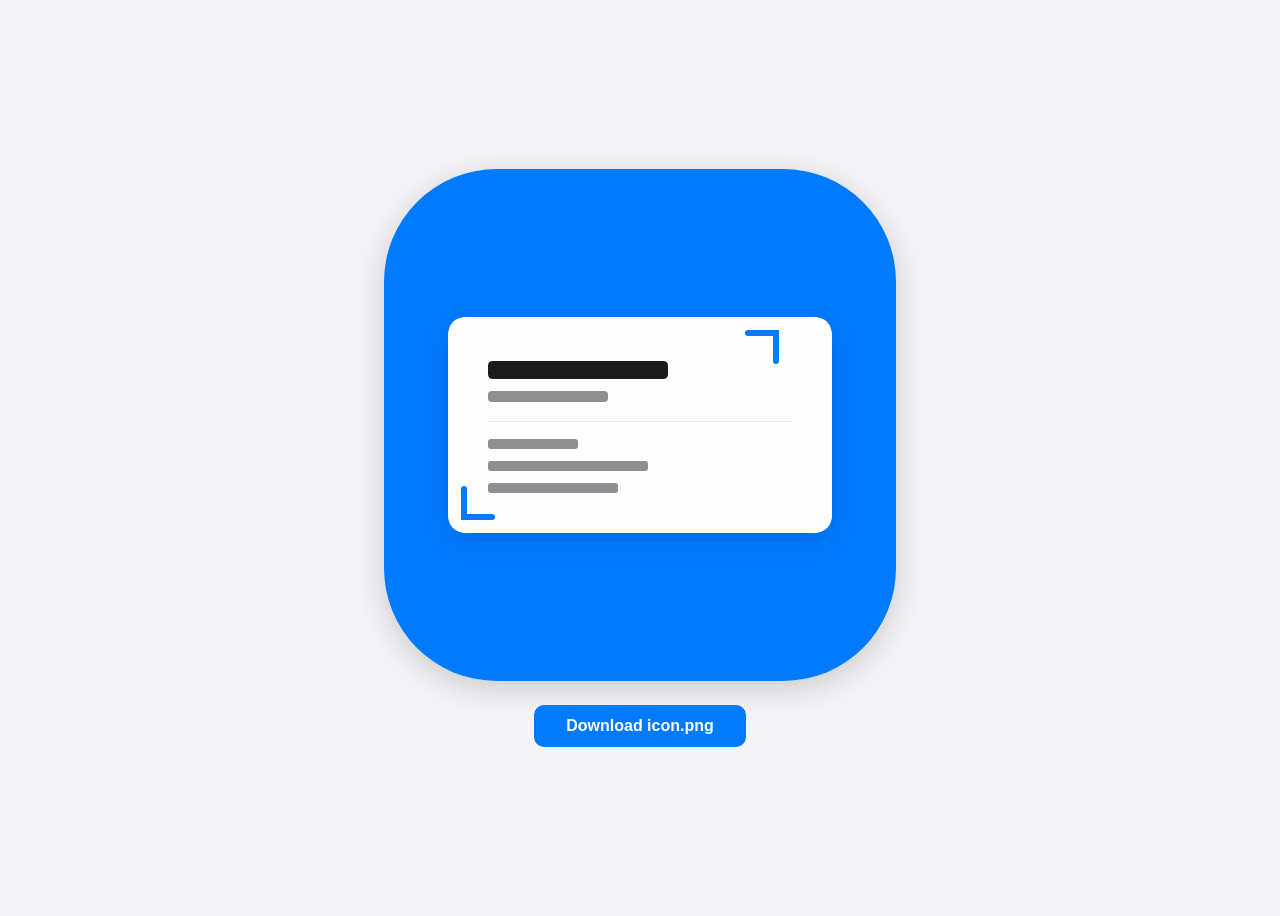
<file: make-icon.html>
<!DOCTYPE html>
<html>
<head>
  <meta charset="UTF-8">
  <title>Make Icon</title>
  <style>
    body { font-family: -apple-system, sans-serif; display: flex; flex-direction: column;
           align-items: center; justify-content: center; height: 100vh; gap: 24px; background: #f5f5f7; }
    canvas { border-radius: 22%; box-shadow: 0 8px 32px rgba(0,0,0,0.18); }
    button { background: #007AFF; color: white; border: none; border-radius: 10px;
             padding: 12px 32px; font-size: 16px; font-weight: 600; cursor: pointer; }
  </style>
</head>
<body>
  <canvas id="c" width="512" height="512"></canvas>
  <button onclick="download()">Download icon.png</button>
  <script>
    const c = document.getElementById('c');
    const ctx = c.getContext('2d');

    function rr(x, y, w, h, r) {
      ctx.beginPath();
      ctx.moveTo(x + r, y);
      ctx.lineTo(x + w - r, y);
      ctx.quadraticCurveTo(x + w, y, x + w, y + r);
      ctx.lineTo(x + w, y + h - r);
      ctx.quadraticCurveTo(x + w, y + h, x + w - r, y + h);
      ctx.lineTo(x + r, y + h);
      ctx.quadraticCurveTo(x, y + h, x, y + h - r);
      ctx.lineTo(x, y + r);
      ctx.quadraticCurveTo(x, y, x + r, y);
      ctx.closePath();
    }

    // Background
    ctx.fillStyle = '#007AFF';
    ctx.fillRect(0, 0, 512, 512);

    // White card
    ctx.fillStyle = 'rgba(255,255,255,0.97)';
    rr(64, 148, 384, 216, 20);
    ctx.fill();

    // Card shadow
    ctx.shadowColor = 'rgba(0,0,0,0.12)';
    ctx.shadowBlur = 24;
    ctx.shadowOffsetY = 8;
    ctx.fillStyle = 'rgba(255,255,255,0.97)';
    rr(64, 148, 384, 216, 20);
    ctx.fill();
    ctx.shadowColor = 'transparent';
    ctx.shadowBlur = 0;
    ctx.shadowOffsetY = 0;

    // Name line (bold, longer)
    ctx.fillStyle = '#1C1C1E';
    rr(104, 192, 180, 18, 5);
    ctx.fill();

    // Title line (thinner, shorter)
    ctx.fillStyle = '#8E8E93';
    rr(104, 222, 120, 11, 4);
    ctx.fill();

    // Divider
    ctx.fillStyle = '#E8E8ED';
    ctx.fillRect(104, 252, 304, 1);

    // Contact lines
    ctx.fillStyle = '#8E8E93';
    rr(104, 270, 90, 10, 3);  ctx.fill();
    rr(104, 292, 160, 10, 3); ctx.fill();
    rr(104, 314, 130, 10, 3); ctx.fill();

    // Scan corner accent (top right of card)
    ctx.strokeStyle = '#007AFF';
    ctx.lineWidth = 6;
    ctx.lineCap = 'round';

    // Top-right L bracket
    const bx = 392, by = 164, bs = 28;
    ctx.beginPath(); ctx.moveTo(bx - bs, by); ctx.lineTo(bx, by); ctx.lineTo(bx, by + bs);
    ctx.stroke();

    // Bottom-left L bracket
    const cx2 = 80, cy2 = 348, cs = 28;
    ctx.beginPath(); ctx.moveTo(cx2 + cs, cy2); ctx.lineTo(cx2, cy2); ctx.lineTo(cx2, cy2 - cs);
    ctx.stroke();

    function download() {
      const a = document.createElement('a');
      a.download = 'icon.png';
      a.href = c.toDataURL('image/png');
      a.click();
    }
  </script>
</body>
</html>
</file>
